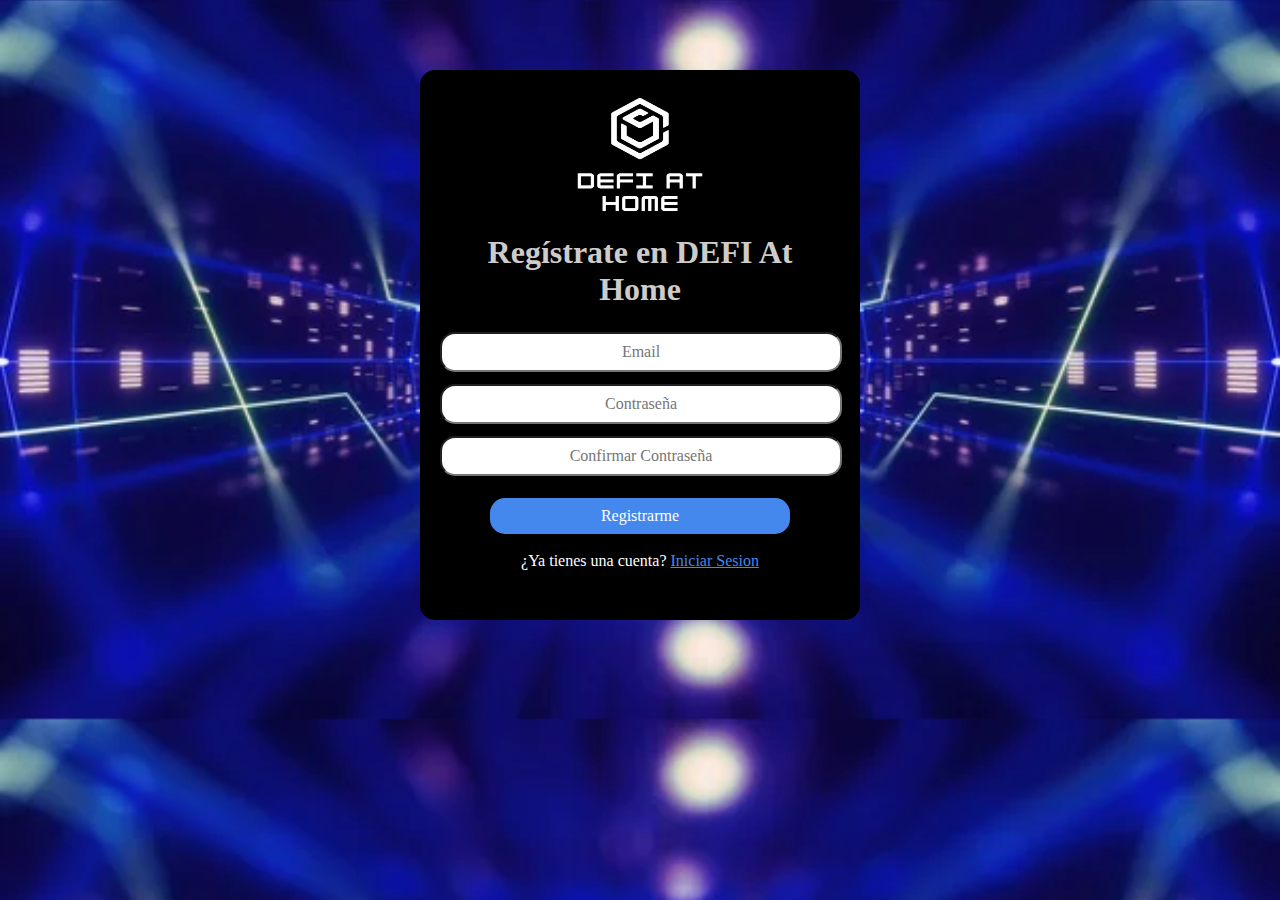
<file: Sign up/index.html>
<!DOCTYPE html>
<html lang="es">
<head>
    <meta charset="UTF-8">
    <meta name="viewport" content="width=device-width, initial-scale=1.0">
    <title>signup</title>

    <link rel="stylesheet" href="css/login.css">
    <link rel="stylesheet" href="css/cabecera.css">
    <link rel="stylesheet" href="https://cdnjs.cloudflare.com/ajax/libs/animate.css/4.0.0/animate.min.css">
</head>
<body>
   <form action="validar.php" method="post">
    <a class="home" href="../Home/index.html">
        <img src="../img/logo/logoCompletoBlanco.png" alt="" width="130" height="120">
    </a>
   <h1 class="animate__animated animate__backInLeft">Regístrate en DEFI At Home</h1>

   <p><input type="text" placeholder="Email" name="email"></p>
   <p><input type="password" placeholder="Contraseña" name="password_1"></p>
   <p><input type="password" placeholder="Confirmar Contraseña" name="password_2"></p>

   <input type="submit" value="Registrarme">
   <p><br> ¿Ya tienes una cuenta? <a href="../Login/login.php">Iniciar Sesion </a></br></p>

   </form> 

</body>
</html>
</file>
<file: Sign up/css/login.css>
* {
	padding: 0;
	margin: 0;
	font-family: century gothic;
	text-align: center;
	color: white;
}

.p{
	color: white;
}

form {
	padding: 50px 20px;
	background-color:black;
	margin: calc(25% + 100px);
	margin-top: 70px;
	padding-top: 28px;
	margin-bottom: 30px;
    border-radius: 15px;
}

h1 {
	text-align: center;
	padding: 12px;
	color: rgb(206, 203, 203)
}

input {
	width: calc(100% - 20px);
	padding: 9px;
	margin: auto;
	margin-top: 12px;
	font-size: 16px;
    border-radius: 15px;
}

input[type='submit']{
	background-color: #48e;
	color: #fff;
	width: calc(80% - 20px);
	margin: 0 10%;
	margin-top: 22px;
	border: none;
    
	
}
.ok {
	text-align: center;
	width: 100%;
	padding: 12px;
	background-color: #1e6;
	color: #fff
}
.bad {
	text-align: center;
	width: 100%;
	padding: 12px;
	background-color: #a22;
	color: #fff
}
.off{
	text-align: center;
	width: 100%;
	padding: 12px;
	background-color: rgb(0, 0, 0);
	color: white

}
body{
	background-image:url(../../img/fondo.jpg) !important;
	width: 100%;
	height:100%vh;
	background-size: cover;

	
}
.mensaje{
	width: 100%;
	max-width: 350px;
	margin: auto;
	margin-top: 20px;
	text-align: left;
	padding: 6px;
	color: red;

}
h6 {
	text-align: center;
	padding: 12px;
    color: rgb(206, 203, 203);
    line-height: 20px;
}
.gabo{
	padding: 50px 20px;
	background-color: #381b1ba6;
	margin: calc(25% + 100px);
	margin-top: 70px;
	padding-top: 28px;
    margin-bottom: 30px;
    line-height: 20px;
}
header{
    width: 100%;
    color: #fff;
    display: flex;
    flex-wrap: wrap;
    align-items: center;
    align-content: space-between;
    background-color: rgba(10, 0, 0,.3);
}
header h1{
    margin-left: 5px;
    align-items: center;
    width: calc(20% - 100px);
    font-family: montez;
    font-size: 55px;
}
header a{
    margin-right: 30px;
    text-align: center;
    text-decoration: none;
    color: #fff;
    font-size: 25px;
    transition: all ease 300ms;
}
.login-box{
	background-image:url(../img/logoSolo.png);
	width: 100px;
	height: 100px;
	border-radius: 50%;
	position: absolute;
	top: -50px;
	left: calc(50% - 50px);
}


a:link {
    color:#48e;
}
</file>
<file: Sign up/css/cabecera.css>
.login-box{

	width: 100px;
	height: 100px;
	border-radius: 50%;
	position: absolute;
    top: 50px;
    left: 10px;
	left: calc(36% - 45px);
}
.lef{
    width: 100px;
	height: 100px;
	border-radius: 50%;
	position: absolute;
    top: 50px;
    left: 10px;
	left: calc(45% - 45px);
}
.righ{ 
    background-position: right;
    position: absolute;
}
.login-box{

	width: 100px;
	height: 100px;
	border-radius: 50%;
	position: absolute;
    top: 50px;
    left: 10px;
	left: calc(36% - 45px);
}
.lef{
    width: 100px;
	height: 100px;
	border-radius: 50%;
	position: absolute;
    top: 50px;
    left: 10px;
	left: calc(45% - 45px);
}
.righ{
  
    background-position: right;
    position: absolute;
}
</file>
